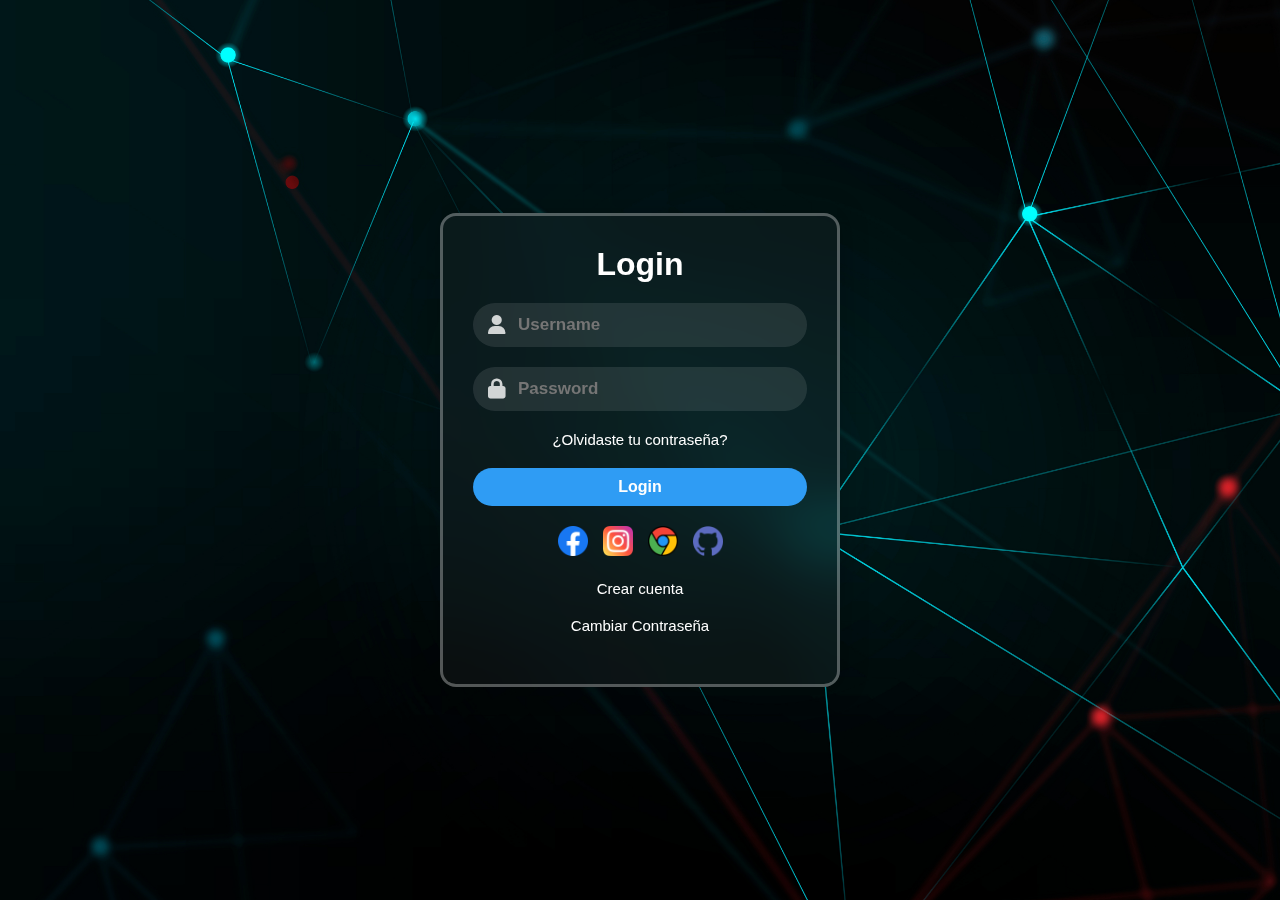
<file: TAREA_1/HTML/index.html>
<!DOCTYPE html>
<html lang="es">
<head>
    <meta charset="UTF-8">
    <meta name="viewport" content="width=device-width, initial-scale=1.0">
    <title>LOGIN_JhonHall</title>
    <link rel="stylesheet" href="..\CSS\page_style.css">
    <link rel="stylesheet" href="https://cdnjs.cloudflare.com/ajax/libs/font-awesome/6.7.2/css/all.min.css" integrity="sha512-Evv84Mr4kqVGRNSgIGL/F/aIDqQb7xQ2vcrdIwxfjThSH8CSR7PBEakCr51Ck+w+/U6swU2Im1vVX0SVk9ABhg==" crossorigin="anonymous" referrerpolicy="no-referrer" />
</head>
<body>
    <form class="login_form">
    <h1 class="login_title">Login</h1>

    <div class="username">
        <i class="fa-solid fa-user"></i>
        <input type="text" id="email" placeholder="Username">
    </div>

    <div class="password">
        <i class="fa-solid fa-lock"></i>
        <input type="password" id="password" placeholder="Password">
    </div>

    <div class="olvidastecontraseña">
        <a href="recuperar.html">¿Olvidaste tu contraseña?</a>
    </div>

    <button class="btn_login">Login</button>

    <div class="social-links">
    <a href="https://www.facebook.com" target="_blank">
        <img src="..\IMA\i_facebook.png" class="i_facebook">
    </a>
    <a href="https://www.instagram.com" target="_blank">
        <img src="..\IMA\i_instagram.png" class="i_instagram">
    </a>
    <a href="https://www.google.com" target="_blank">
        <img src="..\IMA\i_cromo.png" class="i_cromo">
    </a>
    <a href="https://www.github.com" target="_blank">
        <img src="..\IMA\i_github.png" class="i_github">
    </a>
</div>

    <p class="crearcuenta">
        <a href="crear.html">Crear cuenta</a>
    </p>

    <p class="cambiarcontraseña">
        <a href="cambiar.html">Cambiar Contraseña</a>
    </p>

    <div class="messege_box"></div>
</form>
<script src="../JAVA/script.js"></script>  
</body>
</html>
</file>
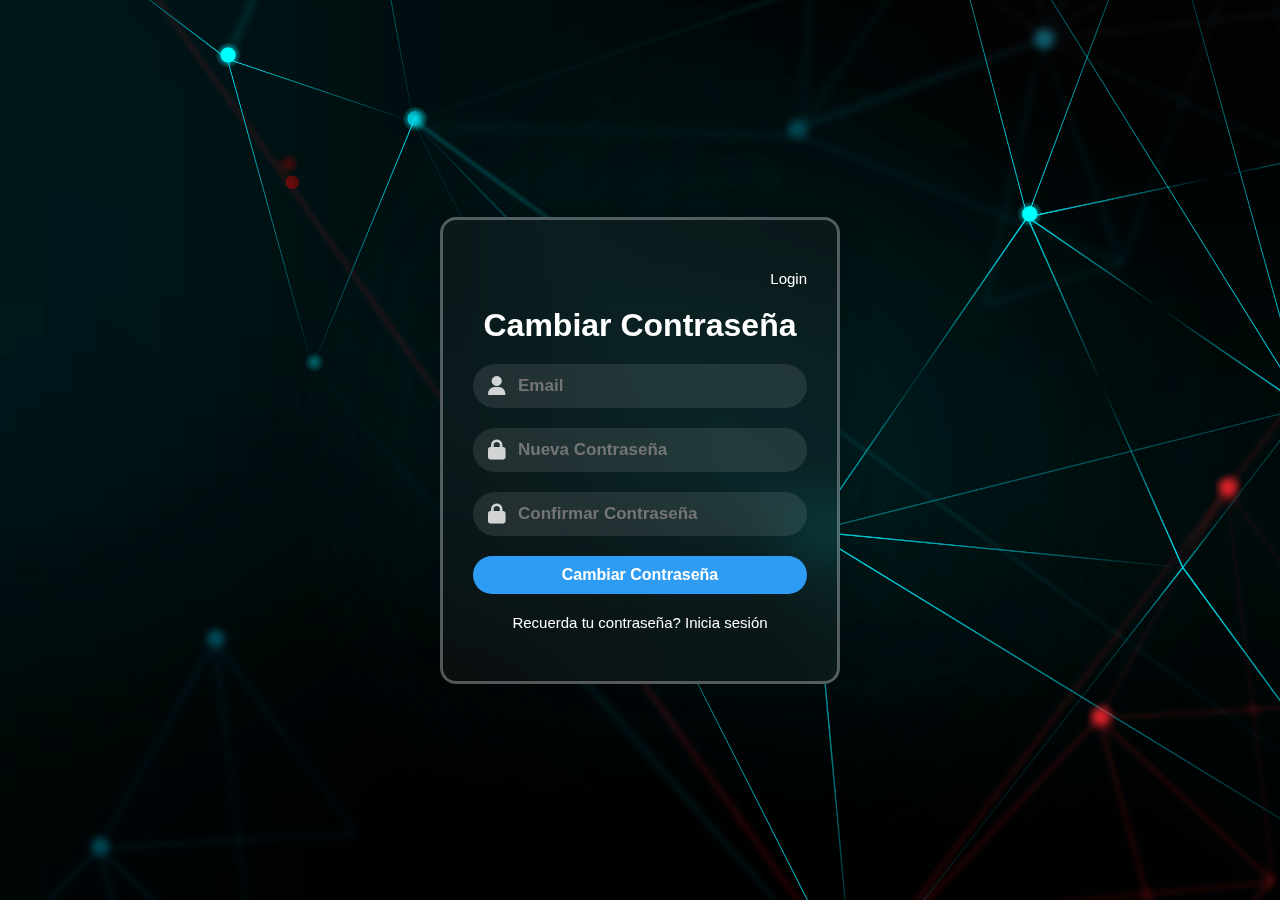
<file: TAREA_1/HTML/cambiar.html>
<!DOCTYPE html>
<html lang="en">
<head>
    <meta charset="UTF-8">
    <meta name="viewport" content="width=device-width, initial-scale=1.0">
    <title>Cambiar Contraseña</title>
    <link rel="stylesheet" href="..\CSS\page_style.css">
    <link rel="stylesheet" href="https://cdnjs.cloudflare.com/ajax/libs/font-awesome/6.7.2/css/all.min.css" integrity="sha512-Evv84Mr4kqVGRNSgIGL/F/aIDqQb7xQ2vcrdIwxfjThSH8CSR7PBEakCr51Ck+w+/U6swU2Im1vVX0SVk9ABhg==" crossorigin="anonymous" referrerpolicy="no-referrer" />
</head>
<body>
    <form class="login_form">
        <p class="regresarlogin">
            <a href="index.html">Login</a>
        </p>
        <h1 class="login_title">Cambiar Contraseña</h1>

        <div class="username">
            <i class="fa-solid fa-user"></i>
            <input type="text" id="email" placeholder="Email">
        </div>

        <div class="password">
            <i class="fa-solid fa-lock"></i>
            <input type="password" id="password" placeholder="Nueva Contraseña">
        </div>

        <div class="password">
            <i class="fa-solid fa-lock"></i>
            <input type="password" id="confirm-password" placeholder="Confirmar Contraseña">
        </div>

        <button class="btn_login">Cambiar Contraseña</button>

        <p class="crearcuenta">
            <a href="index.html">Recuerda tu contraseña? Inicia sesión</a>
        </p>
    </form>
</body>
</html>
</file>
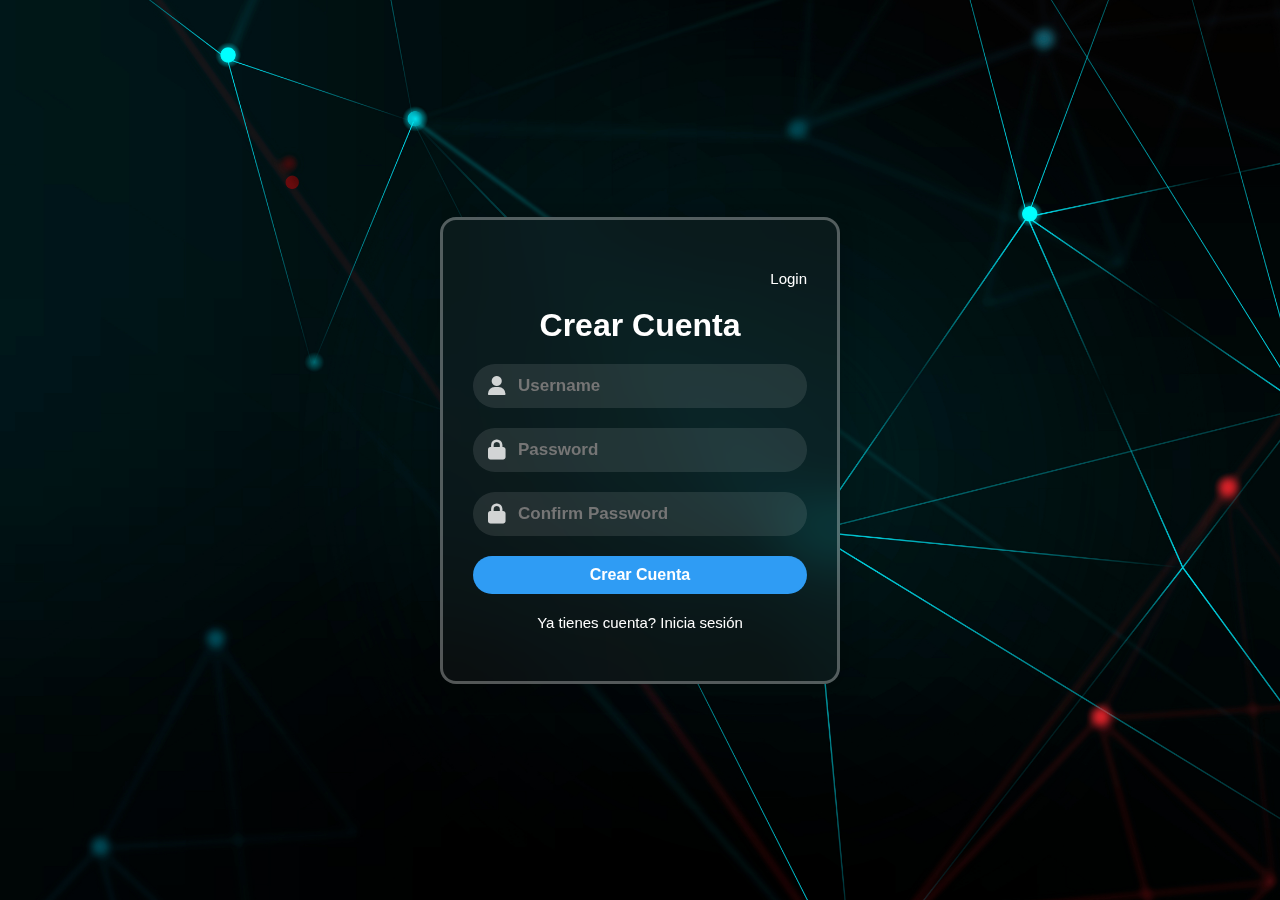
<file: TAREA_1/HTML/crear.html>
<!DOCTYPE html>
<html lang="en">
<head>
    <meta charset="UTF-8">
    <meta name="viewport" content="width=device-width, initial-scale=1.0">
    <title>Crear Cuenta</title>
    <link rel="stylesheet" href="..\CSS\page_style.css">
    <link rel="stylesheet" href="https://cdnjs.cloudflare.com/ajax/libs/font-awesome/6.7.2/css/all.min.css" integrity="sha512-Evv84Mr4kqVGRNSgIGL/F/aIDqQb7xQ2vcrdIwxfjThSH8CSR7PBEakCr51Ck+w+/U6swU2Im1vVX0SVk9ABhg==" crossorigin="anonymous" referrerpolicy="no-referrer" />
</head>
<body>
    <form class="login_form">
        
        <p class="regresarlogin">
            <a href="index.html">Login</a>
        </p>

        <h1 class="login_title">Crear Cuenta</h1>

        <div class="username">
            <i class="fa-solid fa-user"></i>
            <input type="text" id="email" placeholder="Username">
        </div>

        <div class="password">
            <i class="fa-solid fa-lock"></i>
            <input type="password" id="password" placeholder="Password">
        </div>

        <div class="password">
            <i class="fa-solid fa-lock"></i>
            <input type="password" id="confirm-password" placeholder="Confirm Password">
        </div>

        <button class="btn_login">Crear Cuenta</button>

        <p class="crearcuenta">
            <a href="index.html">Ya tienes cuenta? Inicia sesión</a>
        </p>
    </form>
</body>
</html>
</file>
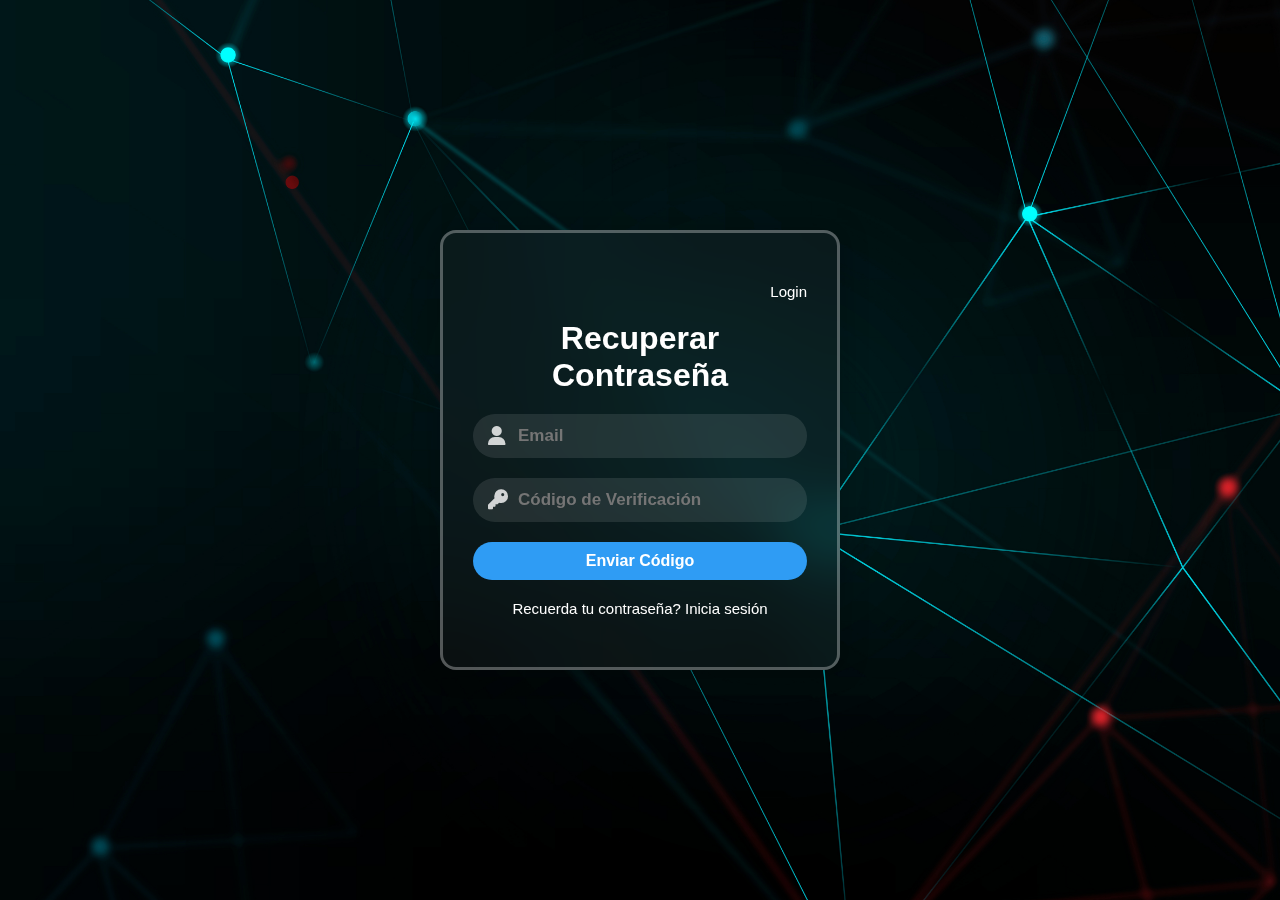
<file: TAREA_1/HTML/recuperar.html>
<!DOCTYPE html>
<html lang="en">
<head>
    <meta charset="UTF-8">
    <meta name="viewport" content="width=device-width, initial-scale=1.0">
    <title>Recuperar Contraseña</title>
    <link rel="stylesheet" href="..\CSS\page_style.css">
    <link rel="stylesheet" href="https://cdnjs.cloudflare.com/ajax/libs/font-awesome/6.7.2/css/all.min.css" integrity="sha512-Evv84Mr4kqVGRNSgIGL/F/aIDqQb7xQ2vcrdIwxfjThSH8CSR7PBEakCr51Ck+w+/U6swU2Im1vVX0SVk9ABhg==" crossorigin="anonymous" referrerpolicy="no-referrer" />
</head>
<body>
    <form class="login_form">
        <p class="regresarlogin">
            <a href="index.html">Login</a>
        </p>
        <h1 class="login_title">Recuperar Contraseña</h1>

        <div class="username">
            <i class="fa-solid fa-user"></i>
            <input type="email" id="email" placeholder="Email" required>
        </div>

        <div class="username">
            <i class="fa-solid fa-key"></i>
            <input type="text" id="verification-code" placeholder="Código de Verificación" required>
        </div>

        <button class="btn_login">Enviar Código</button>

        <p class="crearcuenta">
            <a href="index.html">Recuerda tu contraseña? Inicia sesión</a>
        </p>
    </form>
</body>
</html>
</file>
